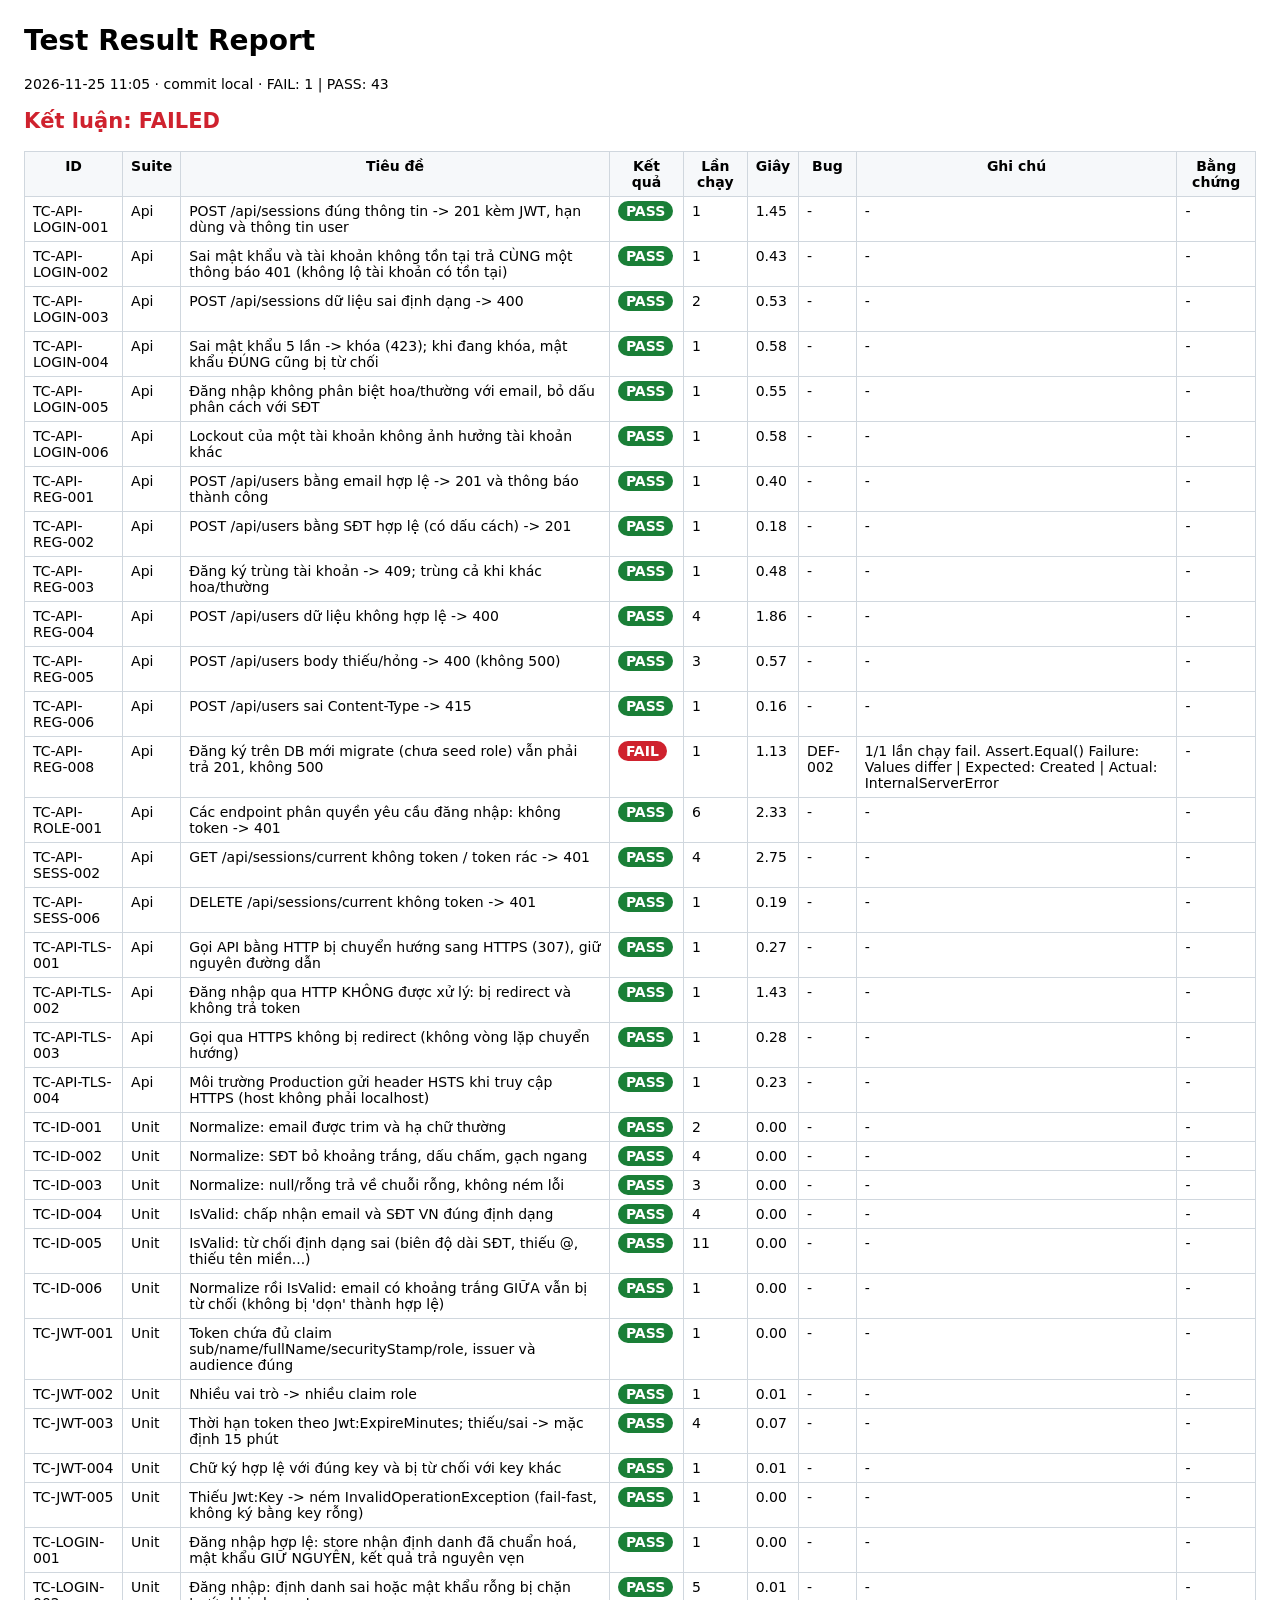
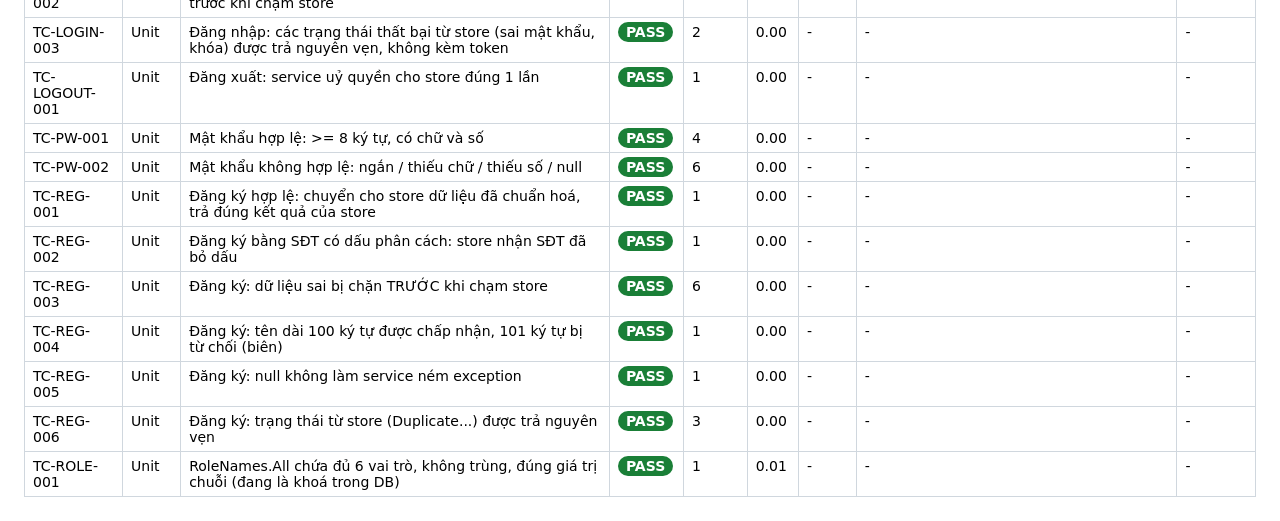
<file: docs/testing/generated/TestResult.html>
<!doctype html><meta charset=utf-8><title>Test Result</title><style>body{font:14px system-ui;margin:24px}table{border-collapse:collapse;width:100%}td,th{border:1px solid #d0d7de;padding:6px 8px;vertical-align:top}th{background:#f6f8fa}.b{color:#fff;padding:2px 8px;border-radius:10px;font-weight:600}img{height:90px;margin:2px;border:1px solid #ccc}</style><h1>Test Result Report</h1><p>2026-11-25 11:05 · commit local · FAIL: 1 | PASS: 43</p><h2 style='color:#cf222e'>Kết luận: FAILED</h2><table><tr><th>ID<th>Suite<th>Tiêu đề<th>Kết quả<th>Lần chạy<th>Giây<th>Bug<th>Ghi chú<th>Bằng chứng</tr><tr><td>TC-API-LOGIN-001<td>Api<td>POST /api/sessions đúng thông tin -&gt; 201 kèm JWT, hạn dùng và thông tin user<td><span class=b style="background:#1a7f37">PASS</span><td>1<td>1.45<td>-<td>-<td>-</tr><tr><td>TC-API-LOGIN-002<td>Api<td>Sai mật khẩu và tài khoản không tồn tại trả CÙNG một thông báo 401 (không lộ tài khoản có tồn tại)<td><span class=b style="background:#1a7f37">PASS</span><td>1<td>0.43<td>-<td>-<td>-</tr><tr><td>TC-API-LOGIN-003<td>Api<td>POST /api/sessions dữ liệu sai định dạng -&gt; 400<td><span class=b style="background:#1a7f37">PASS</span><td>2<td>0.53<td>-<td>-<td>-</tr><tr><td>TC-API-LOGIN-004<td>Api<td>Sai mật khẩu 5 lần -&gt; khóa (423); khi đang khóa, mật khẩu ĐÚNG cũng bị từ chối<td><span class=b style="background:#1a7f37">PASS</span><td>1<td>0.58<td>-<td>-<td>-</tr><tr><td>TC-API-LOGIN-005<td>Api<td>Đăng nhập không phân biệt hoa/thường với email, bỏ dấu phân cách với SĐT<td><span class=b style="background:#1a7f37">PASS</span><td>1<td>0.55<td>-<td>-<td>-</tr><tr><td>TC-API-LOGIN-006<td>Api<td>Lockout của một tài khoản không ảnh hưởng tài khoản khác<td><span class=b style="background:#1a7f37">PASS</span><td>1<td>0.58<td>-<td>-<td>-</tr><tr><td>TC-API-REG-001<td>Api<td>POST /api/users bằng email hợp lệ -&gt; 201 và thông báo thành công<td><span class=b style="background:#1a7f37">PASS</span><td>1<td>0.40<td>-<td>-<td>-</tr><tr><td>TC-API-REG-002<td>Api<td>POST /api/users bằng SĐT hợp lệ (có dấu cách) -&gt; 201<td><span class=b style="background:#1a7f37">PASS</span><td>1<td>0.18<td>-<td>-<td>-</tr><tr><td>TC-API-REG-003<td>Api<td>Đăng ký trùng tài khoản -&gt; 409; trùng cả khi khác hoa/thường<td><span class=b style="background:#1a7f37">PASS</span><td>1<td>0.48<td>-<td>-<td>-</tr><tr><td>TC-API-REG-004<td>Api<td>POST /api/users dữ liệu không hợp lệ -&gt; 400<td><span class=b style="background:#1a7f37">PASS</span><td>4<td>1.86<td>-<td>-<td>-</tr><tr><td>TC-API-REG-005<td>Api<td>POST /api/users body thiếu/hỏng -&gt; 400 (không 500)<td><span class=b style="background:#1a7f37">PASS</span><td>3<td>0.57<td>-<td>-<td>-</tr><tr><td>TC-API-REG-006<td>Api<td>POST /api/users sai Content-Type -&gt; 415<td><span class=b style="background:#1a7f37">PASS</span><td>1<td>0.16<td>-<td>-<td>-</tr><tr><td>TC-API-REG-008<td>Api<td>Đăng ký trên DB mới migrate (chưa seed role) vẫn phải trả 201, không 500<td><span class=b style="background:#cf222e">FAIL</span><td>1<td>1.13<td>DEF-002<td>1/1 lần chạy fail. Assert.Equal() Failure: Values differ | Expected: Created | Actual:   InternalServerError<td>-</tr><tr><td>TC-API-ROLE-001<td>Api<td>Các endpoint phân quyền yêu cầu đăng nhập: không token -&gt; 401<td><span class=b style="background:#1a7f37">PASS</span><td>6<td>2.33<td>-<td>-<td>-</tr><tr><td>TC-API-SESS-002<td>Api<td>GET /api/sessions/current không token / token rác -&gt; 401<td><span class=b style="background:#1a7f37">PASS</span><td>4<td>2.75<td>-<td>-<td>-</tr><tr><td>TC-API-SESS-006<td>Api<td>DELETE /api/sessions/current không token -&gt; 401<td><span class=b style="background:#1a7f37">PASS</span><td>1<td>0.19<td>-<td>-<td>-</tr><tr><td>TC-API-TLS-001<td>Api<td>Gọi API bằng HTTP bị chuyển hướng sang HTTPS (307), giữ nguyên đường dẫn<td><span class=b style="background:#1a7f37">PASS</span><td>1<td>0.27<td>-<td>-<td>-</tr><tr><td>TC-API-TLS-002<td>Api<td>Đăng nhập qua HTTP KHÔNG được xử lý: bị redirect và không trả token<td><span class=b style="background:#1a7f37">PASS</span><td>1<td>1.43<td>-<td>-<td>-</tr><tr><td>TC-API-TLS-003<td>Api<td>Gọi qua HTTPS không bị redirect (không vòng lặp chuyển hướng)<td><span class=b style="background:#1a7f37">PASS</span><td>1<td>0.28<td>-<td>-<td>-</tr><tr><td>TC-API-TLS-004<td>Api<td>Môi trường Production gửi header HSTS khi truy cập HTTPS (host không phải localhost)<td><span class=b style="background:#1a7f37">PASS</span><td>1<td>0.23<td>-<td>-<td>-</tr><tr><td>TC-ID-001<td>Unit<td>Normalize: email được trim và hạ chữ thường<td><span class=b style="background:#1a7f37">PASS</span><td>2<td>0.00<td>-<td>-<td>-</tr><tr><td>TC-ID-002<td>Unit<td>Normalize: SĐT bỏ khoảng trắng, dấu chấm, gạch ngang<td><span class=b style="background:#1a7f37">PASS</span><td>4<td>0.00<td>-<td>-<td>-</tr><tr><td>TC-ID-003<td>Unit<td>Normalize: null/rỗng trả về chuỗi rỗng, không ném lỗi<td><span class=b style="background:#1a7f37">PASS</span><td>3<td>0.00<td>-<td>-<td>-</tr><tr><td>TC-ID-004<td>Unit<td>IsValid: chấp nhận email và SĐT VN đúng định dạng<td><span class=b style="background:#1a7f37">PASS</span><td>4<td>0.00<td>-<td>-<td>-</tr><tr><td>TC-ID-005<td>Unit<td>IsValid: từ chối định dạng sai (biên độ dài SĐT, thiếu @, thiếu tên miền...)<td><span class=b style="background:#1a7f37">PASS</span><td>11<td>0.00<td>-<td>-<td>-</tr><tr><td>TC-ID-006<td>Unit<td>Normalize rồi IsValid: email có khoảng trắng GIỮA vẫn bị từ chối (không bị &#x27;dọn&#x27; thành hợp lệ)<td><span class=b style="background:#1a7f37">PASS</span><td>1<td>0.00<td>-<td>-<td>-</tr><tr><td>TC-JWT-001<td>Unit<td>Token chứa đủ claim sub/name/fullName/securityStamp/role, issuer và audience đúng<td><span class=b style="background:#1a7f37">PASS</span><td>1<td>0.00<td>-<td>-<td>-</tr><tr><td>TC-JWT-002<td>Unit<td>Nhiều vai trò -&gt; nhiều claim role<td><span class=b style="background:#1a7f37">PASS</span><td>1<td>0.01<td>-<td>-<td>-</tr><tr><td>TC-JWT-003<td>Unit<td>Thời hạn token theo Jwt:ExpireMinutes; thiếu/sai -&gt; mặc định 15 phút<td><span class=b style="background:#1a7f37">PASS</span><td>4<td>0.07<td>-<td>-<td>-</tr><tr><td>TC-JWT-004<td>Unit<td>Chữ ký hợp lệ với đúng key và bị từ chối với key khác<td><span class=b style="background:#1a7f37">PASS</span><td>1<td>0.01<td>-<td>-<td>-</tr><tr><td>TC-JWT-005<td>Unit<td>Thiếu Jwt:Key -&gt; ném InvalidOperationException (fail-fast, không ký bằng key rỗng)<td><span class=b style="background:#1a7f37">PASS</span><td>1<td>0.00<td>-<td>-<td>-</tr><tr><td>TC-LOGIN-001<td>Unit<td>Đăng nhập hợp lệ: store nhận định danh đã chuẩn hoá, mật khẩu GIỮ NGUYÊN, kết quả trả nguyên vẹn<td><span class=b style="background:#1a7f37">PASS</span><td>1<td>0.00<td>-<td>-<td>-</tr><tr><td>TC-LOGIN-002<td>Unit<td>Đăng nhập: định danh sai hoặc mật khẩu rỗng bị chặn trước khi chạm store<td><span class=b style="background:#1a7f37">PASS</span><td>5<td>0.01<td>-<td>-<td>-</tr><tr><td>TC-LOGIN-003<td>Unit<td>Đăng nhập: các trạng thái thất bại từ store (sai mật khẩu, khóa) được trả nguyên vẹn, không kèm token<td><span class=b style="background:#1a7f37">PASS</span><td>2<td>0.00<td>-<td>-<td>-</tr><tr><td>TC-LOGOUT-001<td>Unit<td>Đăng xuất: service uỷ quyền cho store đúng 1 lần<td><span class=b style="background:#1a7f37">PASS</span><td>1<td>0.00<td>-<td>-<td>-</tr><tr><td>TC-PW-001<td>Unit<td>Mật khẩu hợp lệ: &gt;= 8 ký tự, có chữ và số<td><span class=b style="background:#1a7f37">PASS</span><td>4<td>0.00<td>-<td>-<td>-</tr><tr><td>TC-PW-002<td>Unit<td>Mật khẩu không hợp lệ: ngắn / thiếu chữ / thiếu số / null<td><span class=b style="background:#1a7f37">PASS</span><td>6<td>0.00<td>-<td>-<td>-</tr><tr><td>TC-REG-001<td>Unit<td>Đăng ký hợp lệ: chuyển cho store dữ liệu đã chuẩn hoá, trả đúng kết quả của store<td><span class=b style="background:#1a7f37">PASS</span><td>1<td>0.00<td>-<td>-<td>-</tr><tr><td>TC-REG-002<td>Unit<td>Đăng ký bằng SĐT có dấu phân cách: store nhận SĐT đã bỏ dấu<td><span class=b style="background:#1a7f37">PASS</span><td>1<td>0.00<td>-<td>-<td>-</tr><tr><td>TC-REG-003<td>Unit<td>Đăng ký: dữ liệu sai bị chặn TRƯỚC khi chạm store<td><span class=b style="background:#1a7f37">PASS</span><td>6<td>0.00<td>-<td>-<td>-</tr><tr><td>TC-REG-004<td>Unit<td>Đăng ký: tên dài 100 ký tự được chấp nhận, 101 ký tự bị từ chối (biên)<td><span class=b style="background:#1a7f37">PASS</span><td>1<td>0.00<td>-<td>-<td>-</tr><tr><td>TC-REG-005<td>Unit<td>Đăng ký: null không làm service ném exception<td><span class=b style="background:#1a7f37">PASS</span><td>1<td>0.00<td>-<td>-<td>-</tr><tr><td>TC-REG-006<td>Unit<td>Đăng ký: trạng thái từ store (Duplicate...) được trả nguyên vẹn<td><span class=b style="background:#1a7f37">PASS</span><td>3<td>0.00<td>-<td>-<td>-</tr><tr><td>TC-ROLE-001<td>Unit<td>RoleNames.All chứa đủ 6 vai trò, không trùng, đúng giá trị chuỗi (đang là khoá trong DB)<td><span class=b style="background:#1a7f37">PASS</span><td>1<td>0.01<td>-<td>-<td>-</tr></table>
</file>
